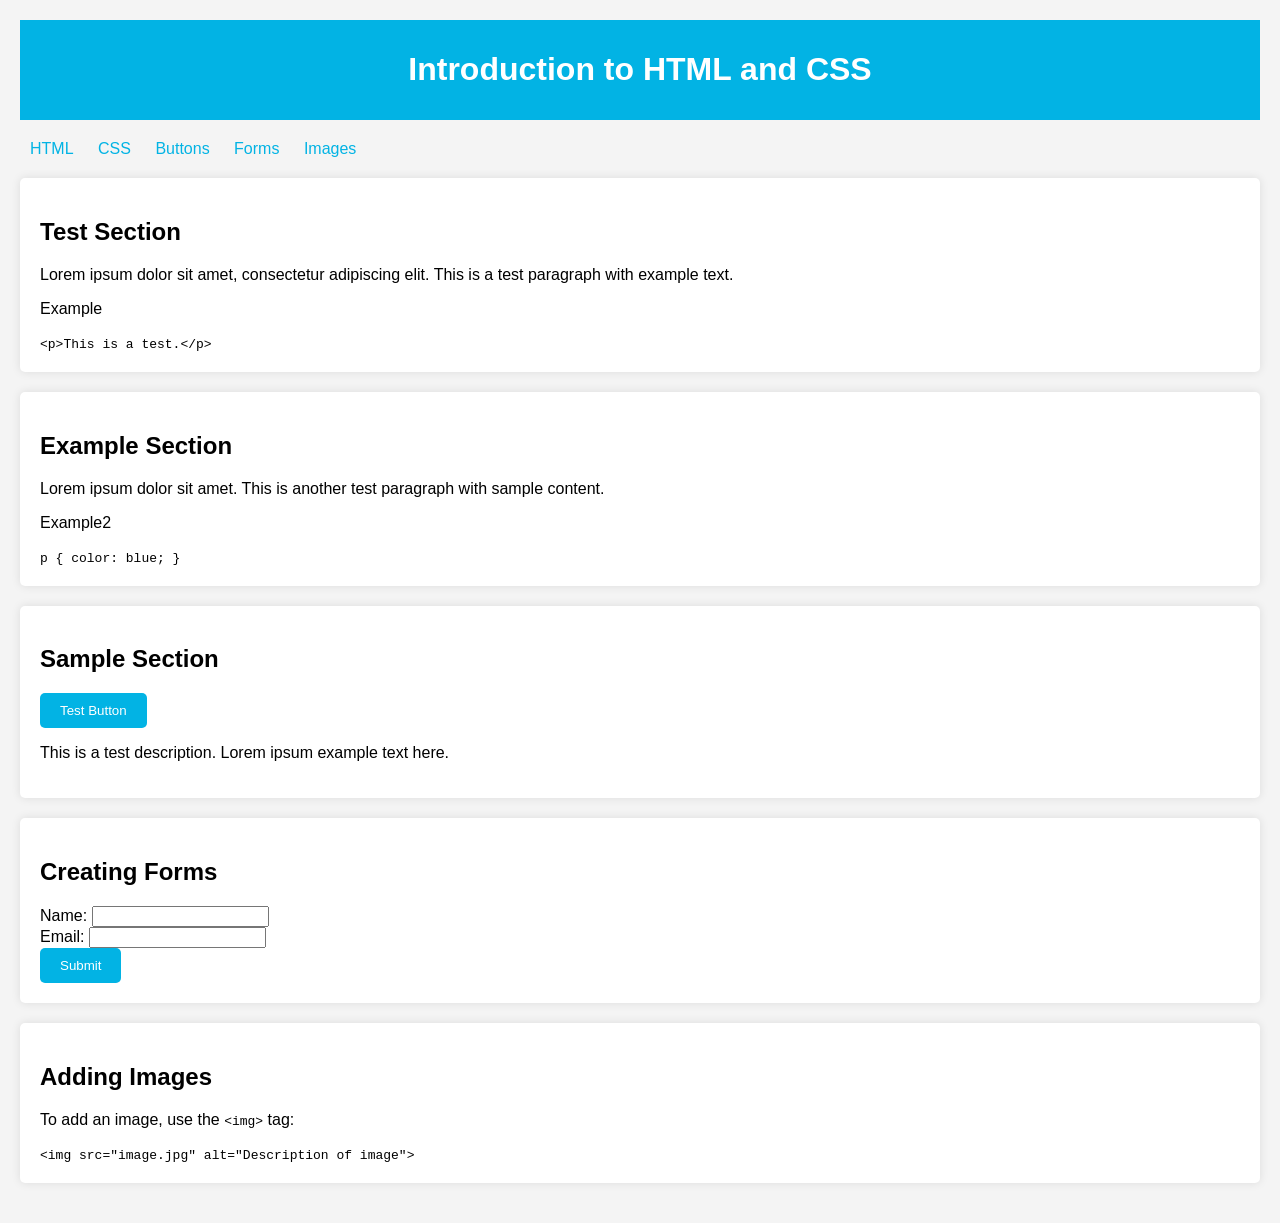
<file: Lab1/3. udacity/index.html>
<!DOCTYPE html>
<html >
<head>
    <title>Introduction to HTML and CSS</title>
    <style>
        body {
            font-family: Arial, sans-serif;
            margin: 0;
            padding: 20px;
            background-color: #f4f4f4;
        }
        header {
            background: #02B3E4;
            color: white;
            padding: 10px 0;
            text-align: center;
        }
        nav {
            margin: 20px 0;
        }
        nav a {
            margin: 0 10px;
            text-decoration: none;
            color: #02B3E4;
        }
        section {
            margin: 20px 0;
            padding: 20px;
            background: white;
            border-radius: 5px;
            box-shadow: 0 0 10px rgba(0, 0, 0, 0.1);
        }
        button {
            background: #02B3E4;
            color: white;
            border: none;
            padding: 10px 20px;
            border-radius: 5px;
            cursor: pointer;
        }
    </style>
</head>
<body>

<header>
    <h1>Introduction to HTML and CSS</h1>
</header>

<nav>
    <a href="#html">HTML</a>
    <a href="#css">CSS</a>
    <a href="#buttons">Buttons</a>
    <a href="#forms">Forms</a>
    <a href="#images">Images</a>
</nav>

<section id="html">
	<h2>Test Section</h2>
	<p>Lorem ipsum dolor sit amet, consectetur adipiscing elit. This is a test paragraph with example text.</p>
	<p>Example</p>
	<code>&lt;p&gt;This is a test.&lt;/p&gt;</code>
</section>
<section id="css">
	<h2>Example Section</h2>
	<p>Lorem ipsum dolor sit amet. This is another test paragraph with sample content.</p>
	<p>Example2</p>
	<code>p { color: blue; }</code>
</section>
<section id="buttons">
	<h2>Sample Section</h2>
	<button>Test Button</button>
	<p>This is a test description. Lorem ipsum example text here.</p>
</section>

<section id="forms">
    <h2>Creating Forms</h2>
    <form>
        <label for="name">Name:</label>
        <input type="text" id="name" name="name" required>
        <br>
        <label for="email">Email:</label>
        <input type="email" id="email" name="email" required>
        <br>
        <button type="submit">Submit</button>
    </form>
</section>

<section id="images">
    <h2>Adding Images</h2>
    <p>To add an image, use the <code>&lt;img&gt;</code> tag:</p>
    <code>&lt;img src="image.jpg" alt="Description of image"&gt;</code>
</section>

</body>
</html>
</file>
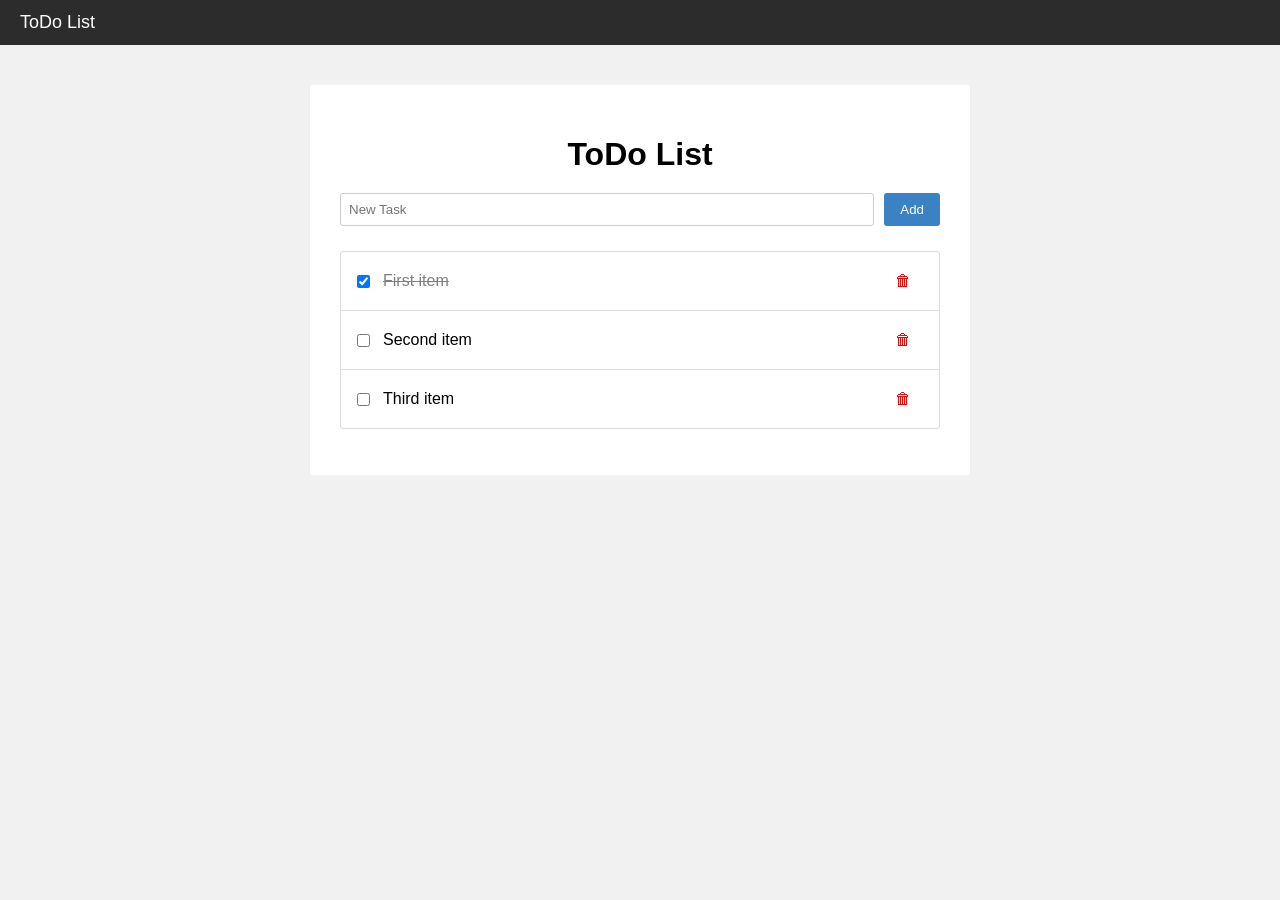
<file: Lab3/to_do/index.html>
<!DOCTYPE html>
<html lang="en">
<head>
    <meta charset="UTF-8">
    <title>ToDo List</title>
    <link rel="stylesheet" href="style.css">
</head>
<body>

<header class="topbar">
    ToDo List
</header>

<div class="container">
    <h1>ToDo List</h1>

    <div class="input-group">
        <input type="text" id="taskInput" placeholder="New Task">
        <button id="addBtn">Add</button>
    </div>

    <ul id="taskList" class="task-list">

    </ul>
</div>

<script src="script.js"></script>
</body>
</html>
</file>
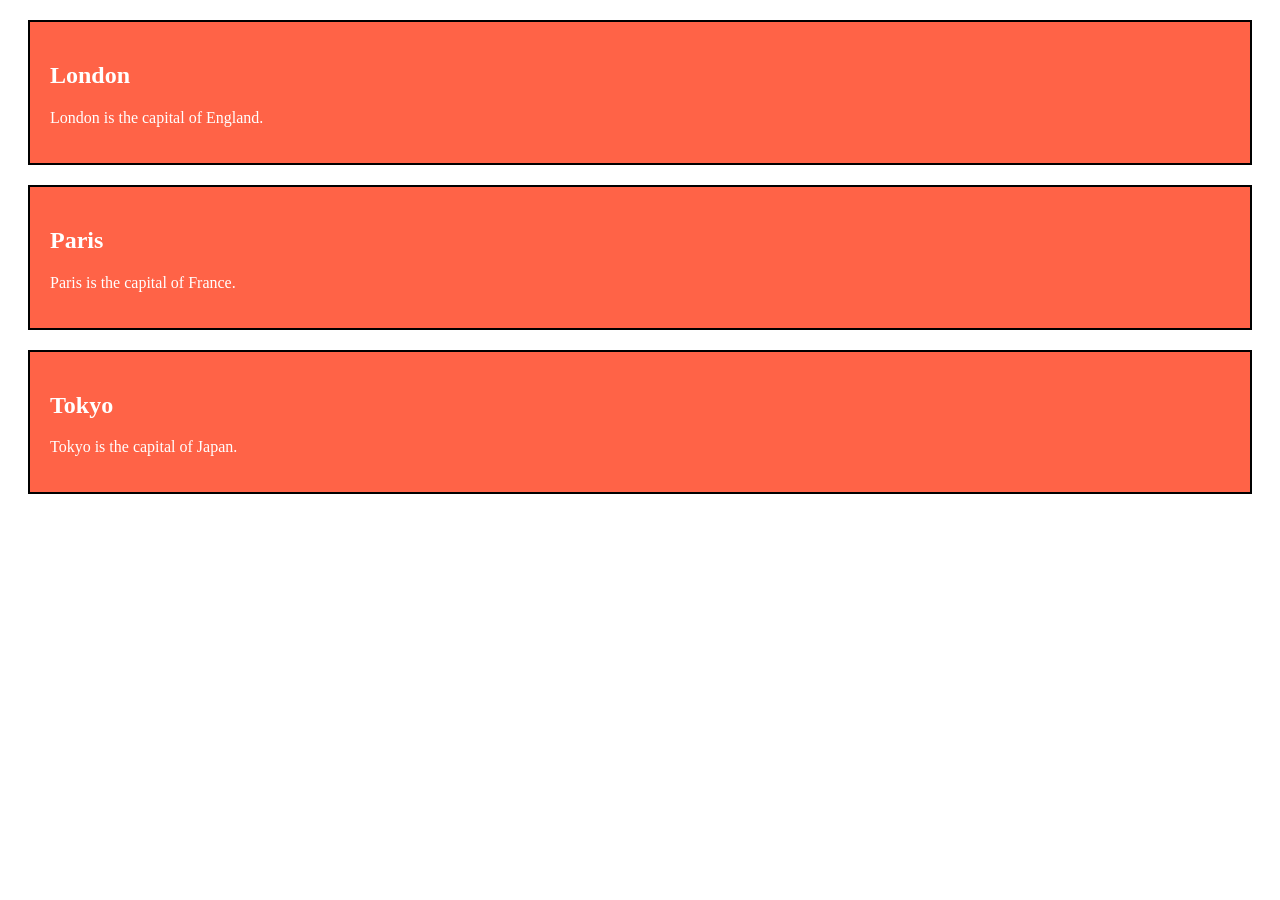
<file: Lab1/2. w3school/classes.html>
<!DOCTYPE html>
<html>
<head>
<style>
.city {
  background-color: tomato;
  color: white;
  border: 2px solid black;
  margin: 20px;
  padding: 20px;
}
</style>
</head>
<body>

<div class="city">
  <h2>London</h2>
  <p>London is the capital of England.</p>
</div>

<div class="city">
  <h2>Paris</h2>
  <p>Paris is the capital of France.</p>
</div>

<div class="city">
  <h2>Tokyo</h2>
  <p>Tokyo is the capital of Japan.</p>
</div>

</body>
</html>
</file>
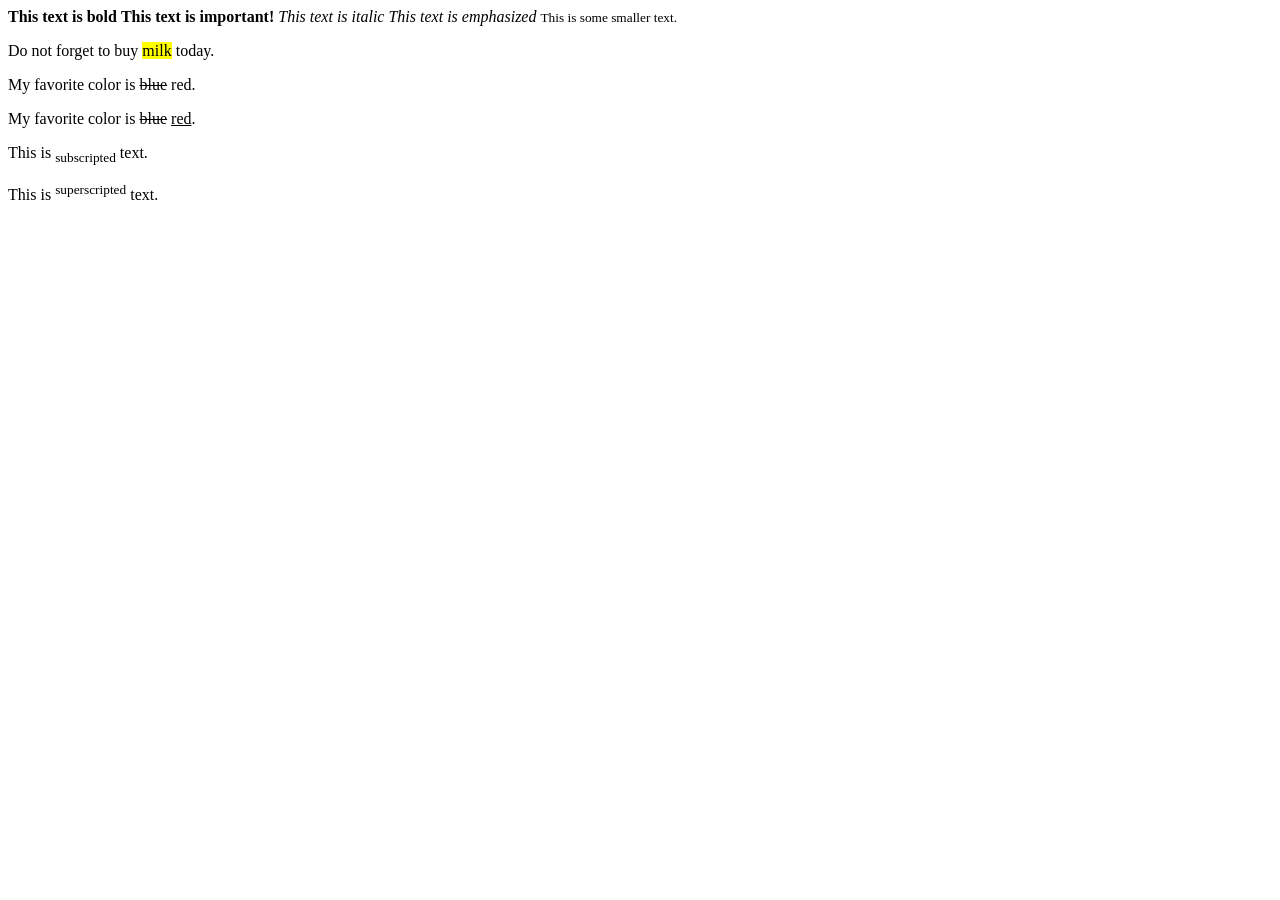
<file: Lab1/2. w3school/formatting.html>
<html> 
    <head>
    </head>
    <body>
        <b>This text is bold</b>
        <strong>This text is important!</strong>
        <i>This text is italic</i>
        <em>This text is emphasized</em>
        <small>This is some smaller text.</small>
        <p>Do not forget to buy <mark>milk</mark> today.</p>
        <p>My favorite color is <del>blue</del> red.</p>
        <p>My favorite color is <del>blue</del> <ins>red</ins>.</p>
        <p>This is <sub>subscripted</sub> text.</p>
        <p>This is <sup>superscripted</sup> text.</p>
    </body>
</html>

<!--
<b> - Bold text
<strong> - Important text
<i> - Italic text
<em> - Emphasized text
<mark> - Marked text
<small> - Smaller text
<del> - Deleted text
<ins> - Inserted text
<sub> - Subscript text
<sup> - Superscript tex
-->
<html> 
    <head>
    </head>
    <body>
        
    </body>
</html>
</file>
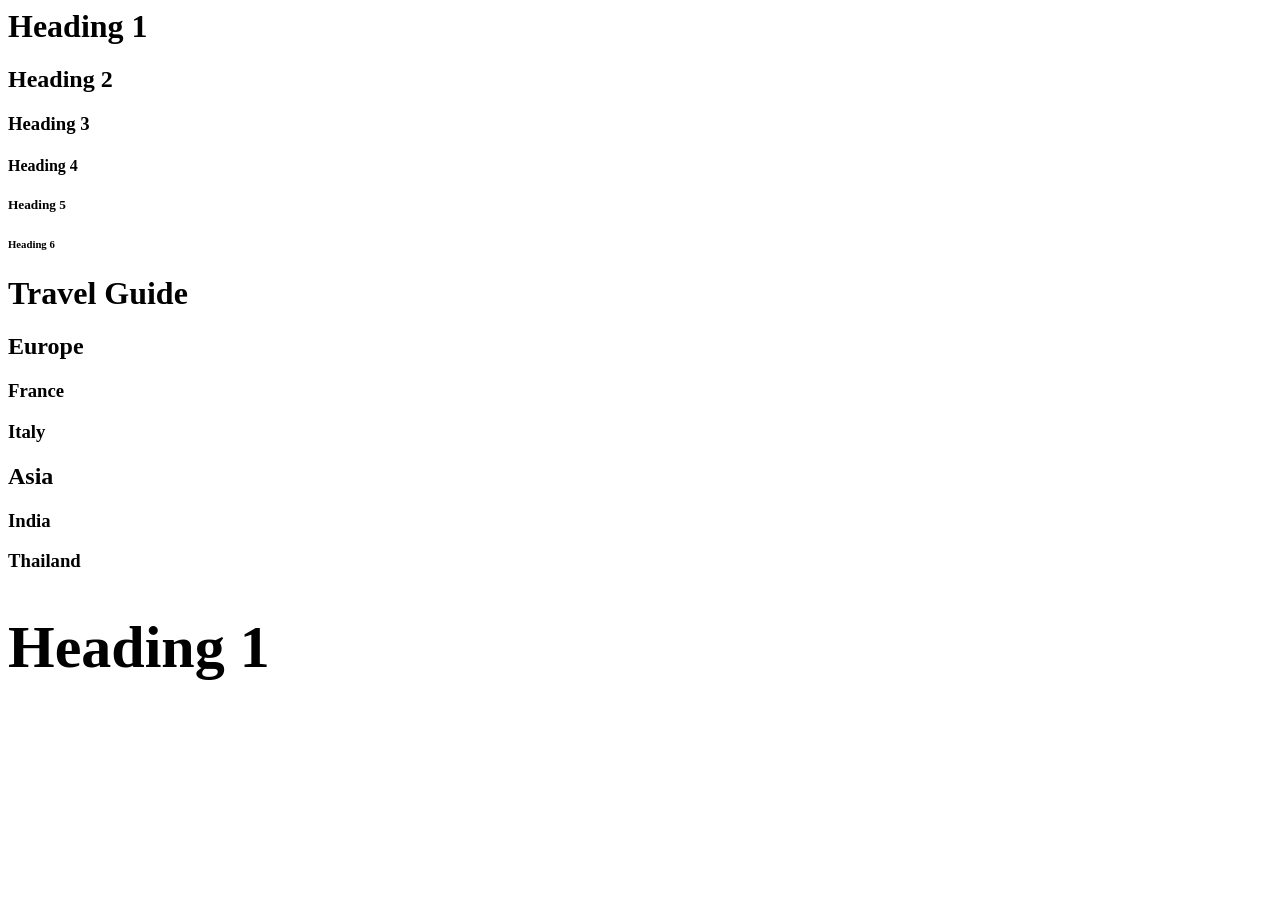
<file: Lab1/2. w3school/headingd.html>
<html lang="en">
<body>
    <h1>Heading 1</h1>
    <h2>Heading 2</h2>
    <h3>Heading 3</h3>
    <h4>Heading 4</h4>
    <h5>Heading 5</h5>
    <h6>Heading 6</h6>
    <h1>Travel Guide</h1>

<h2>Europe</h2>
<h3>France</h3>
<h3>Italy</h3>

<h2>Asia</h2>
<h3>India</h3>
<h3>Thailand</h3>
<h1 style="font-size:60px;">Heading 1</h1>
</body>
</html>
</file>
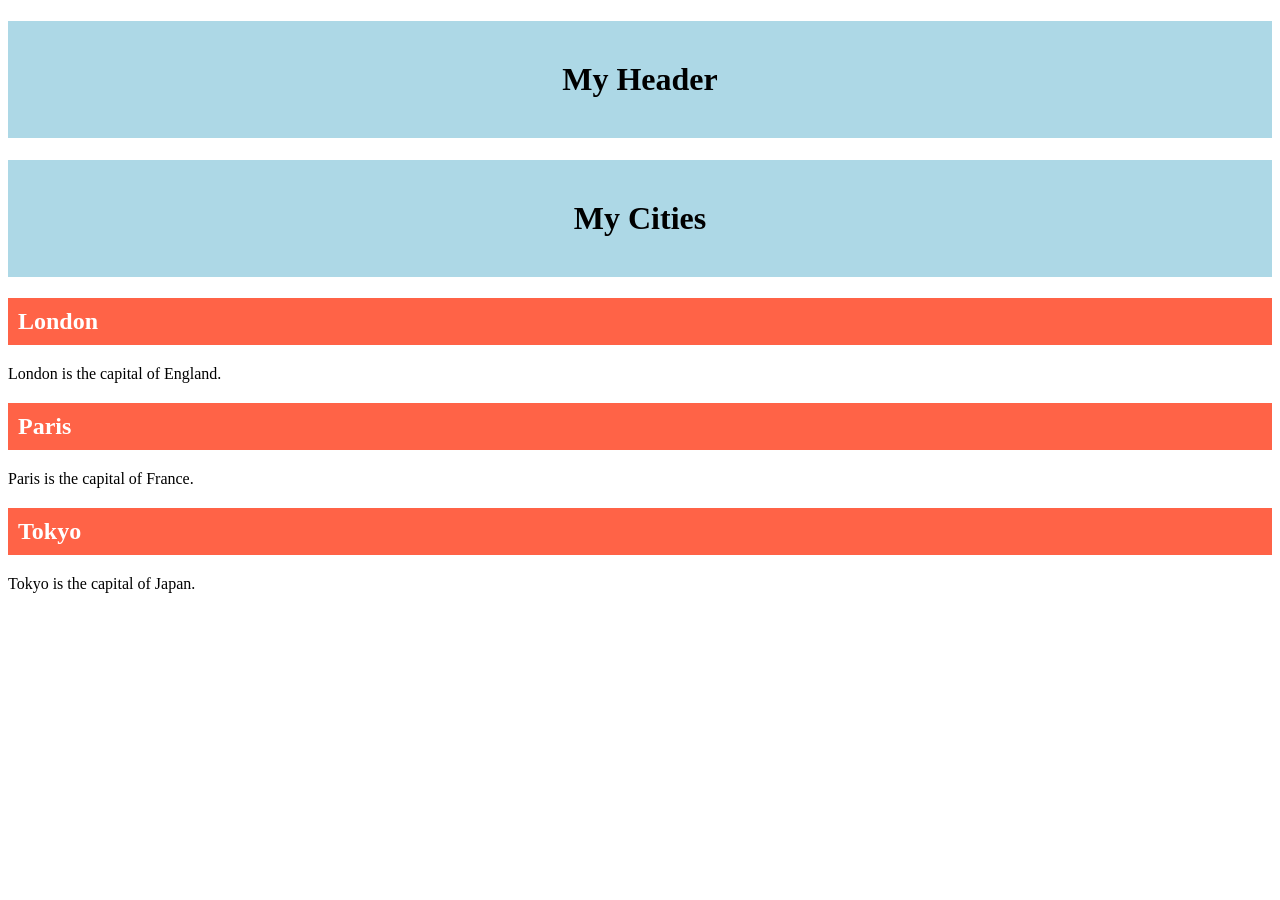
<file: Lab1/2. w3school/id.html>
<!DOCTYPE html>
<html>
<head>
<style>
#myHeader {
  background-color: lightblue;
  color: black;
  padding: 40px;
  text-align: center;
}

/* Style all elements with the class name "city" */
.city {
  background-color: tomato;
  color: white;
  padding: 10px;
}
</style>
</head>
<body>

<h1 id="myHeader">My Header</h1>
<h1 id="myHeader">My Cities</h1>

<!-- Multiple elements with same class -->
<h2 class="city">London</h2>
<p>London is the capital of England.</p>

<h2 class="city">Paris</h2>
<p>Paris is the capital of France.</p>

<h2 class="city">Tokyo</h2>
<p>Tokyo is the capital of Japan.</p>
</body>
</html>
</file>
<file: Lab3/to_do/style.css>
body {
    margin: 0;
    font-family: Arial, sans-serif;
    background: #f1f1f1;
}

/* Top bar */
.topbar {
    background: #2c2c2c;
    color: white;
    padding: 12px 20px;
    font-size: 18px;
}

/* Main container */
.container {
    width: 600px;
    margin: 40px auto;
    background: #fff;
    padding: 30px;
    border-radius: 4px;
}

h1 {
    text-align: center;
    margin-bottom: 20px;
}

/* Input */
.input-group {
    display: flex;
    gap: 10px;
    margin-bottom: 25px;
}

input[type="text"] {
    flex: 1;
    padding: 8px;
    border: 1px solid #ccc;
    border-radius: 3px;
}

button {
    padding: 8px 16px;
    border: none;
    background: #3b82c4;
    color: white;
    border-radius: 3px;
    cursor: pointer;
}

button:hover {
    background: #2f6fa3;
}

/* Task list */
.task-list {
    list-style: none;
    padding: 0;
    border: 1px solid #ddd;
    border-radius: 3px;
}

.task-item {
    display: flex;
    align-items: center;
    padding: 12px;
    border-bottom: 1px solid #ddd;
}

.task-item:last-child {
    border-bottom: none;
}

.task-item span {
    flex: 1;
    margin-left: 10px;
}

.done {
    text-decoration: line-through;
    color: gray;
}

/* Delete button */
.delete-btn {
    background: none;
    color: red;
    font-size: 16px;
    cursor: pointer;
}
</file>
